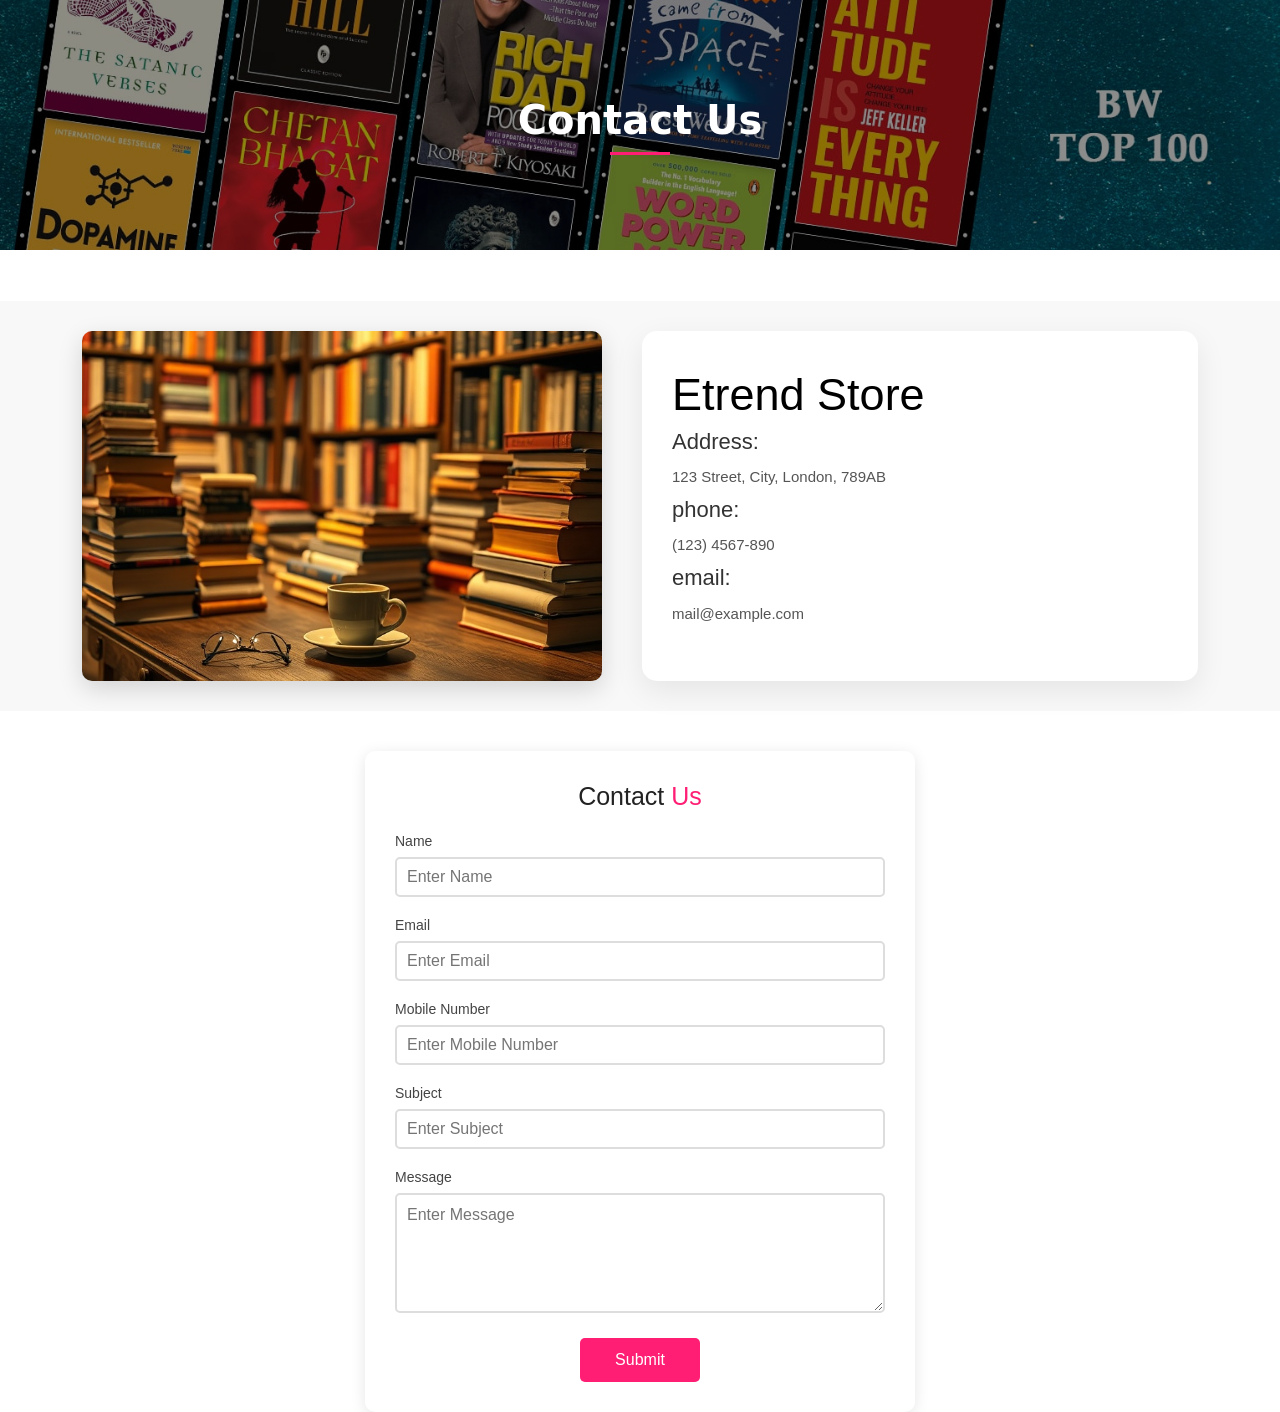
<file: contactus.html>
<!DOCTYPE html>
<html lang="en">
<head>
    <meta charset="UTF-8">
    <meta name="viewport" content="width=device-width, initial-scale=1.0">
    <title>Document</title>
    
    <style>
        .banner{
        background-image: url("assets/image/bwtop100.jpg") ;
        /* width: 100%; */
        height: 250px;
        position: relative;
        display: flex;
        justify-content: center;
        align-items: center;
        z-index: 1;
        background-repeat: no-repeat;
        background-position: center;
        background-size: cover;
           }
    </style>
 

     <link href="https://cdn.jsdelivr.net/npm/bootstrap@5.3.8/dist/css/bootstrap.min.css" rel="stylesheet">
    <link rel="stylesheet" href="assets/css/contactus.css">
    <link rel="stylesheet" href="https://cdnjs.cloudflare.com/ajax/libs/font-awesome/6.7.2/css/all.min.css"/>



     <link rel="stylesheet" href="assets/jq/owl.carousel.min.css">
    <link rel="stylesheet" href="assets/jq/owl.theme.default.min.css">

    <script src="https://ajax.googleapis.com/ajax/libs/jquery/3.7.1/jquery.min.js"></script>
    <script src="assets/jq/owl.carousel.min.js"></script>


</head>
<body>
 <!-- ======================= contact-us ======================== -->
  <div class="banner">
    <div>
        <h1>Contact Us</h1>
        <div class="underline"></div>
    </div>
</div>

<!-- ============================  2 imagess ============================ -->
<div class="main-parent">
<div class="container">
<div class="child">
    <!-- Left Image -->

    <div class="left">
        <img src="assets/image/search.jpg" alt="Library Image">
    </div>

    <!-- Right Address Box -->
    <div class="right">

        <div class="location-icon">
            <span class="material-icons">Etrend Store</span>
       </div>

        <h3 class="title">Address:</h3>

        <p>123 Street, City, London, 789AB </p>

         <h3 class="title">phone:</h3>

        <p>(123) 4567-890  </p>

        <h3 class="title">email:</h3>

        <p>mail@example.com  </p>
 

    </div>
</div>
</div>
</div>





    
<!-- =============================== form ==================================== -->
<div class="contact-us">
<div class="contact-form">
    <h2>Contact <span>Us</span></h2>

    <form id="contactForm">

        <div class="input-box">
            <label>Name</label>
            <input type="text" id="name" class="input-field" placeholder="Enter Name">
        </div>

        <div class="input-box">
            <label>Email</label>
            <input type="text" id="email" class="input-field" placeholder="Enter Email">
        </div>

        <div class="input-box">
            <label>Mobile Number</label>
            <input type="text" id="mobile" class="input-field" placeholder="Enter Mobile Number">
        </div>

        <div class="input-box">
            <label>Subject</label>
            <input type="text" id="subject" class="input-field" placeholder="Enter Subject">
        </div>

        <div class="input-box">
            <label>Message</label>
            <textarea id="message" class="input-field" placeholder="Enter Message"></textarea>
        </div>

        <button type="submit" class="submit-btn">Submit</button>

    </form>
</div>
</div>



<script>

document.getElementById("contactForm").addEventListener("submit", function(e) {

    e.preventDefault(); // page reload stop

    var name = document.getElementById("name").value.trim();
    var email = document.getElementById("email").value.trim();
    var mobile = document.getElementById("mobile").value.trim();
    var subject = document.getElementById("subject").value.trim();
    var message = document.getElementById("message").value.trim();

    // Empty check
    if (name === "" || email === "" || mobile === "" || subject === "" || message === "") {
        alert("Fill is not found! Please fill all fields.");
        return;
    }

    // Email check
    if (!email.includes("@") || !email.includes(".com")) {
        alert("Email must contain @ and .com");
        return;
    }

    // Mobile check
    if (mobile.length != 10 || isNaN(mobile)) {
        alert("Mobile number must be 10 digits");
        return;
    }

    alert("Form Submitted Successfully!");

    // Form clear after submit
    document.getElementById("contactForm").reset();

});

// Also clear form on page load (refresh case)
window.onload = function() {
    document.getElementById("contactForm").reset();
};

</script>


</body>
</html>
</file>
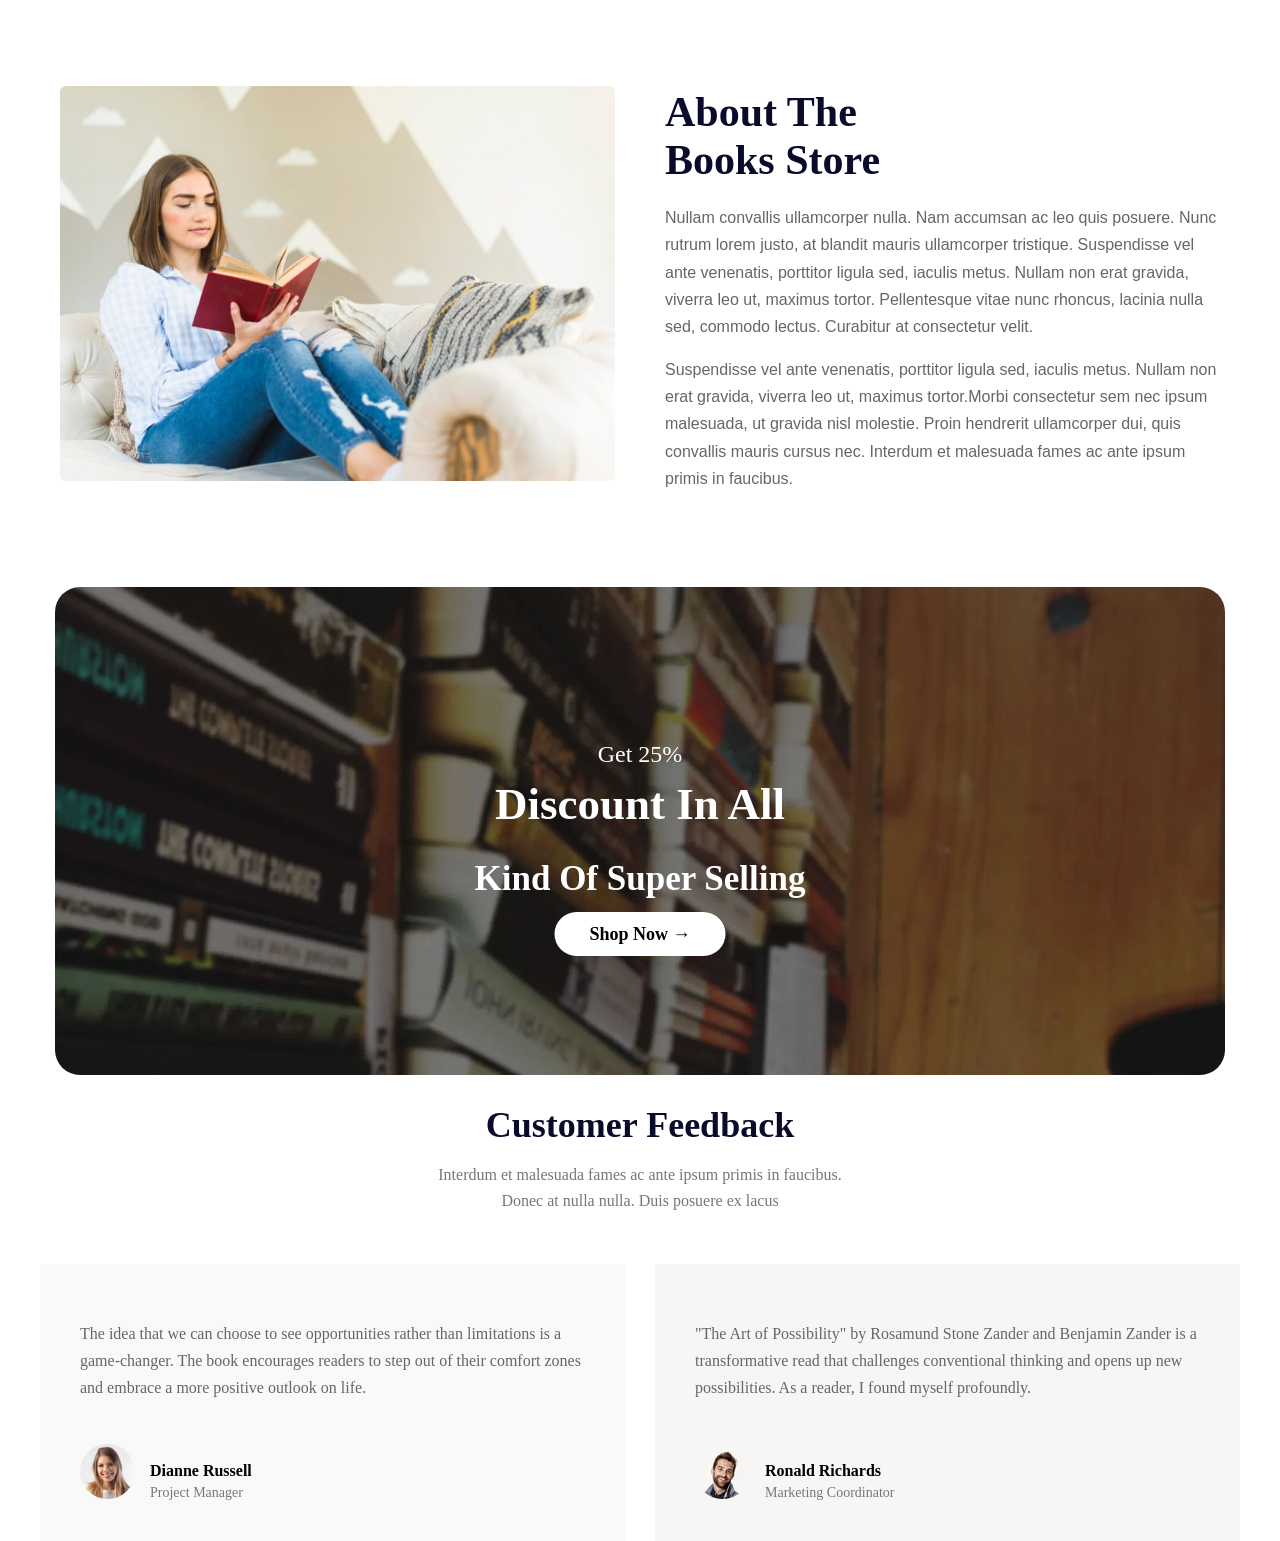
<file: page.html>
<!DOCTYPE html>
<html lang="en">
<head>
    <meta charset="UTF-8">
    <meta name="viewport" content="width=device-width, initial-scale=1.0">
    <title>Document</title>
    <link rel="stylesheet" href="assets/css/page.css">
     <link rel="stylesheet" href="https://cdnjs.cloudflare.com/ajax/libs/font-awesome/6.7.2/css/all.min.css"/>
    <!-- <link href="https://cdn.jsdelivr.net/npm/bootstrap@5.3.8/dist/css/bootstrap.min.css" rel="stylesheet"> -->


    <link rel="stylesheet" href="assets/jq/owl.carousel.min.css">
    <link rel="stylesheet" href="assets/jq/owl.theme.default.min.css">

    <script src="https://ajax.googleapis.com/ajax/libs/jquery/3.7.1/jquery.min.js"></script>
    <script src="assets/jq/owl.carousel.min.js"></script>
</head>
<body>


    <!-- ============================= about us ===================== -->
<div class="about-section">
    <div class="image-box">
        <img src="assets/image/about.jpg" alt="Reading Book">
    </div>

    <div class="content-box">
        <h1>About The <br>Books Store</h1>
        <p>
            Nullam convallis ullamcorper nulla. Nam accumsan ac leo quis posuere.
            Nunc rutrum lorem justo, at blandit mauris ullamcorper tristique.
            Suspendisse vel ante venenatis, porttitor ligula sed, iaculis metus. Nullam non erat gravida, viverra leo ut, maximus tortor. Pellentesque vitae nunc rhoncus, lacinia nulla sed, commodo lectus. Curabitur at consectetur velit. 
        </p>
        <p>
            Suspendisse vel ante venenatis, porttitor ligula sed, iaculis metus.
            Nullam non erat gravida, viverra leo ut, maximus tortor.Morbi consectetur sem nec ipsum malesuada, ut gravida nisl molestie. Proin hendrerit ullamcorper dui, quis convallis mauris cursus nec. Interdum et malesuada fames ac ante ipsum primis in faucibus. 
        </p>
    </div>
</div>

<!-- ========================== banner ======================== -->
<div class="offer-banner">
    <div class="container">
    <img src="assets/image/page.webp" alt="Banner">

    <div class="banner-text">
        <p class="small">Get 25%</p>
        <h1>Discount In All</h1>
        <h2>Kind Of Super Selling</h2>

        <a href="#" class="shop-btn">Shop Now →</a>
    </div>
    </div>
</div>


<!-- ============================ customer ============================= -->

<section class="feedback">
    <h2>Customer Feedback</h2>
    <p class="subtitle">
        Interdum et malesuada fames ac ante ipsum primis in faucibus.<br>
        Donec at nulla nulla. Duis posuere ex lacus
    </p>

    <div class="cards">

        <!-- Card 1 -->
        <div class="card left">
            <div class="line"></div>
            <p class="text">
                The idea that we can choose to see opportunities rather than
                limitations is a game-changer. The book encourages readers
                to step out of their comfort zones and embrace a more
                positive outlook on life.
            </p>

            <div class="user">
                <img src="assets/image/e1.jpg" alt="">
                <div>
                    <h4>Dianne Russell</h4>
                    <span>Project Manager</span>
                </div>
            </div>
        </div>

        <!-- Card 2 -->
        <div class="card right">
            <p class="text">
                "The Art of Possibility" by Rosamund Stone Zander and
                Benjamin Zander is a transformative read that challenges
                conventional thinking and opens up new possibilities.
                As a reader, I found myself profoundly.
            </p>

            <div class="user">
                <img src="assets/image/e2.jpg" alt="">
                <div>
                    <h4>Ronald Richards</h4>
                    <span>Marketing Coordinator</span>
                </div>
            </div>
        </div>

    </div>
</section>





</body>
</html>
</file>
<file: assets/css/contactus.css>
body{
    margin: 0 auto;
}
img{
    display: block;
    width: 100%;
    
}
 /* <!-- ======================= contact-us ======================== --> */
.banner{
    margin-bottom: 4%;
}

.banner::before {
    content: "";
    position: absolute;
    top: 0;
    left: 0;
    width: 100%;
    height: 100%;
    background: rgba(0,0,0,0.45);
}

.banner h1 {
    position: relative;
    color: white;
    font-size: 40px;
    font-weight: 600;
    text-align: center;
}

.underline {
    width: 60px;
    height: 3px;
    background: #ff1e74;
    margin: 8px auto 0 auto;
    position: relative;
}

/* <!-- ============================  2 imagess ============================ -->*/
.main-parent{
     background: #f8f8f8;
    font-family: Arial, sans-serif;
    padding: 30px;
}



.child{
    display: flex;
    gap: 40px;
    height: 350px;
    align-items: stretch;
}
.left{
    height: 100%;
}
.left img {
    width: 520px;
    height: 100%;
    object-fit: cover; 
    border-radius: 10px;
    box-shadow: 0 8px 25px rgba(0,0,0,0.15);
}

.right {
    width: 600px;
    /* height: 100% !important; */
    background: white;
    padding: 30px;
    border-radius: 15px;
    box-shadow: 0 10px 30px rgba(0,0,0,0.08);
}

.location-icon span {
    font-size: 45px;
    color:black;
    margin-bottom: 10px;
}

.title {
    margin-bottom: 10px;
    font-size: 22px;
    color: #333;
}

.right p {
    margin: 8px 0;
    font-size: 15px;
    line-height: 1.6;
    color: #555;
}

.right a {
    color: #ff1e74;
    text-decoration: none;
}

.right a:hover {
    text-decoration: underline;
}













/* -========================================= form ==================================== */


.contact-us{
     /* background: #f8f8f8; */
    display: flex;
    font-family: Arial, sans-serif;

    justify-content: center;
    padding-top: 40px;
}
.contact-form {
    width: 550px;
    background: white;
    padding: 30px;
    border-radius: 10px;
    box-shadow: 0px 3px 15px rgba(0,0,0,0.1);
}

h2 {
    text-align: center;
    margin-bottom: 20px;
    font-size: 25px;
    color: #222;
}

h2 span {
    color: #ff1e74;
}

.input-box {
    margin-bottom: 18px;
    width: 100%;
}

.input-box label {
    font-size: 14px;
    color: #444;
    display: block;
    margin-bottom: 5px;
}

.input-field {
    width: 100%;
    height: 40px;
    border: 2px solid #ddd;
    padding: 8px 10px;
    border-radius: 5px;
    transition: 0.3s ease;
    outline: none;
    background-color: white;
}

textarea.input-field {
    height: 120px;
}

.input-field.focused {
    background-color: lightSkyBlue !important;
}

.input-field.typing {
    background-color: #ff9bc2 !important; /* light pink */
}

.submit-btn {
    width: 120px;
    padding: 10px;
    background: #ff1e74;
    color: white;
    border: none;
    border-radius: 5px;
    display: block;
    margin: auto;
    cursor: pointer;
    transition: 0.3s;
}

.submit-btn:hover {
    opacity: 0.8;
}
</file>
<file: assets/css/page.css>
body{
    margin: 0 auto;
}
img{
    display: block;
    width: 100%;
    
}
.container{
    display: block;
    max-width: 1200px;
    margin: 0 auto;
    padding: 0 15px;
    box-sizing: border-box;
}
    /* <!-- ============================= about us ===================== --> */


.about-section {
    display: flex;
    align-items: center;
    gap: 50px;
    padding: 60px;
}

.image-box {
    position: relative;
    width: 50%;
}

.image-box img {
    width: 100%;
    border-radius: 6px;
}


.content-box {
    width: 50%;
}

.content-box h1 {
    font-size: 42px;
    margin-bottom: 20px;
    color: #0a0a2a;
}

.content-box p {
    font-size: 16px;
    line-height: 1.7;
    color: #666;
    margin-bottom: 15px;
        font-family: Arial, sans-serif;

}

/* ======================= banner =========================== */
.offer-banner {
    position: relative;
    width: 100%;
    margin: 20px 0;
}

.offer-banner img {
    width: 100%;
    height: auto;
    border-radius: 25px;
    display: block;
}

/* TEXT OVERLAY */
.banner-text {
    position: absolute;
    top: 50%;
    left: 50%;
    transform: translate(-50%, -50%);
    text-align: center;
    color: white;
}

.banner-text .small {
    font-size: 24px;
    margin-bottom: 10px;
}

.banner-text h1 {
    font-size: 45px;
    font-weight: bold;
    margin: 5px 0;
}

.banner-text h2 {
    font-size: 35px;
    font-weight: bold;
    margin-bottom: 25px;
}

/* BUTTON STYLE */
.shop-btn {
    padding: 12px 35px;
    background: white;
    color: black;
    border-radius: 30px;
    font-size: 18px;
    text-decoration: none;
    font-weight: 600;
    transition: 0.3s;
}

.shop-btn:hover {
    transform: scale(1.05);
    background: #f9dada;
}

/* <!-- ============================ customer ============================= --> */
.feedback {
    max-width: 1200px;
    margin: auto;
    text-align: center;
}

.feedback h2 {
    font-size: 36px;
    margin-bottom: 10px;
    color: #0a0a2a;
}

.feedback .subtitle {
    color: #777;
    line-height: 1.6;
    margin-bottom: 50px;
}

/* Cards */
.cards {
    display: flex;
    gap: 30px;
}

.cards .card {
    background: #f9f9f9;
    padding: 40px;
    width: 50%;
    position: relative;
    text-align: left;
}


.cards .card.right {
    background: #f6f6f6;
}

/* Text */
.card .text {
    color: #666;
    line-height: 1.7;
    margin-bottom: 40px;
}

/* User */
.card .user {
    display: flex;
    align-items: center;
    gap: 15px;
}

.user img {
    width: 55px;
    height: 55px;
    border-radius: 50%;
    object-fit: cover;
}

.user h4 {
    font-size: 16px;
    margin-bottom: 3px;
}

.user span {
    font-size: 14px;
    color: #777;
}
</file>
